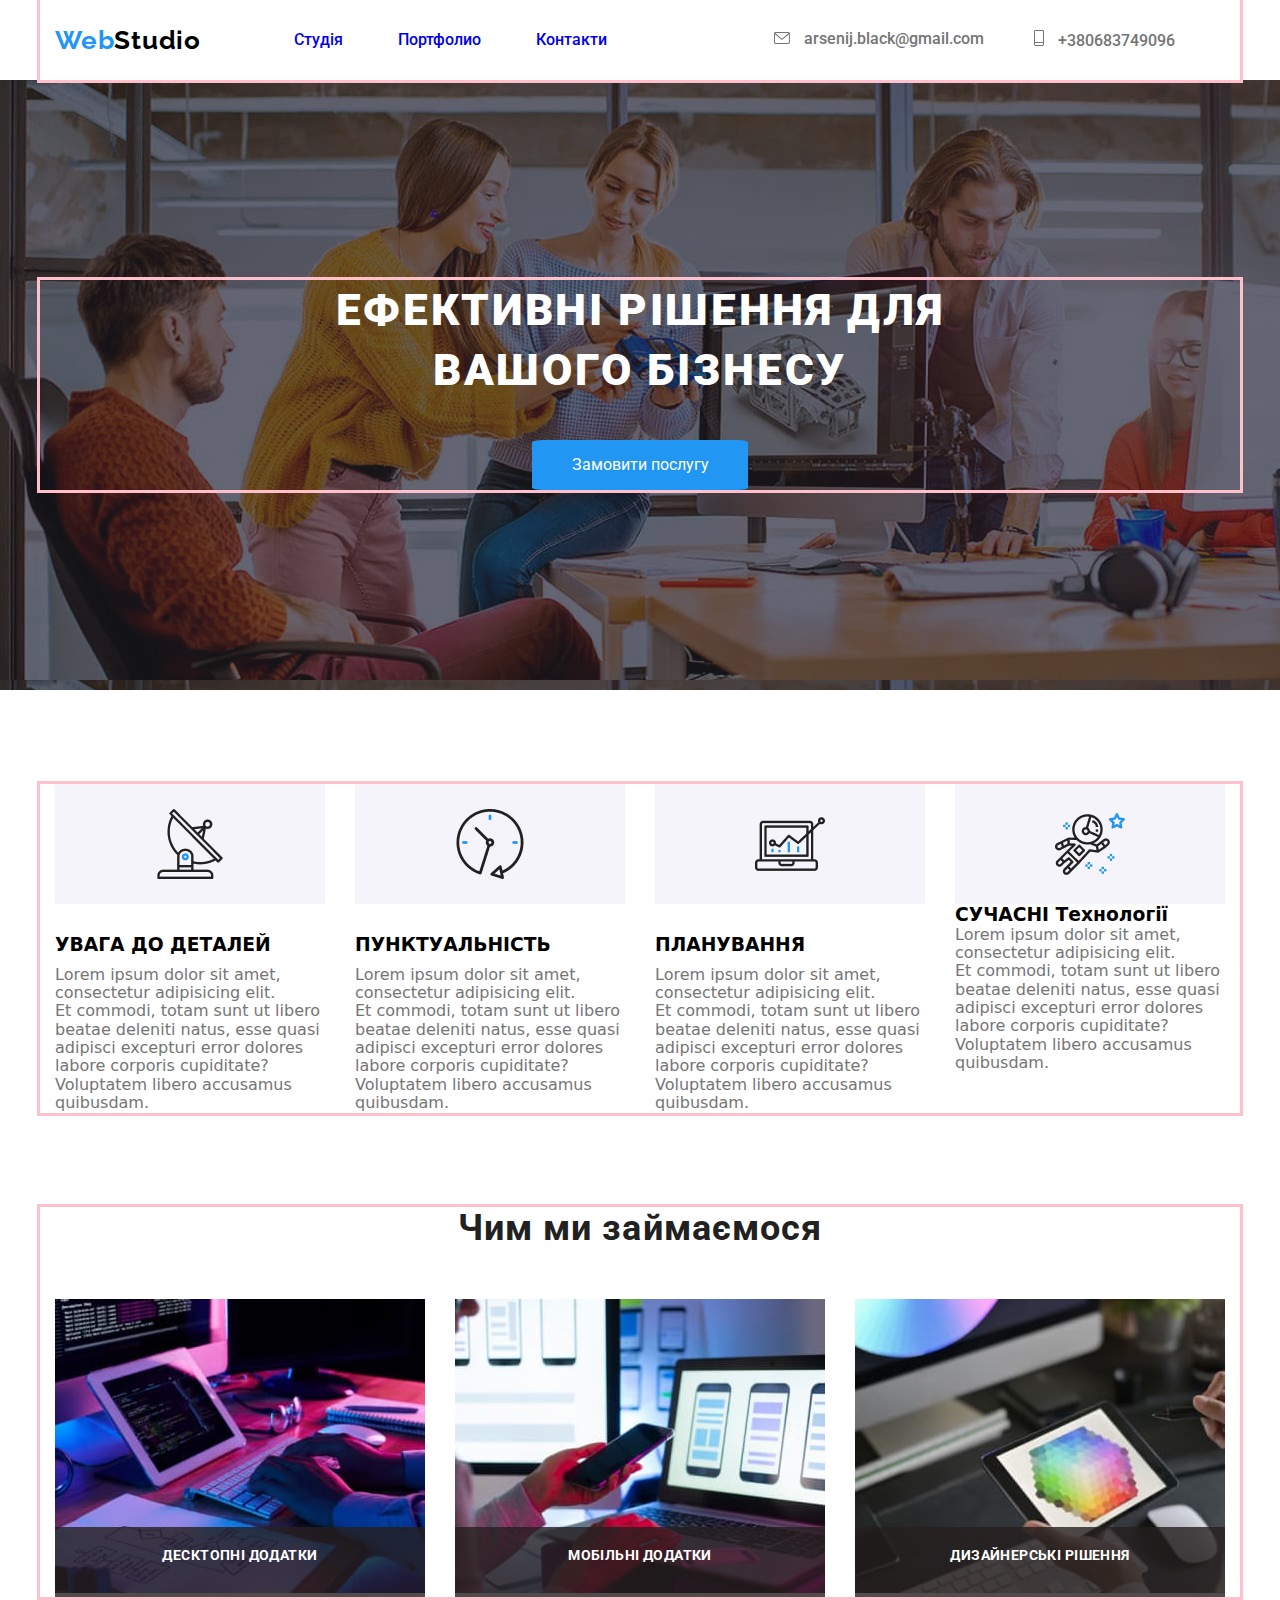
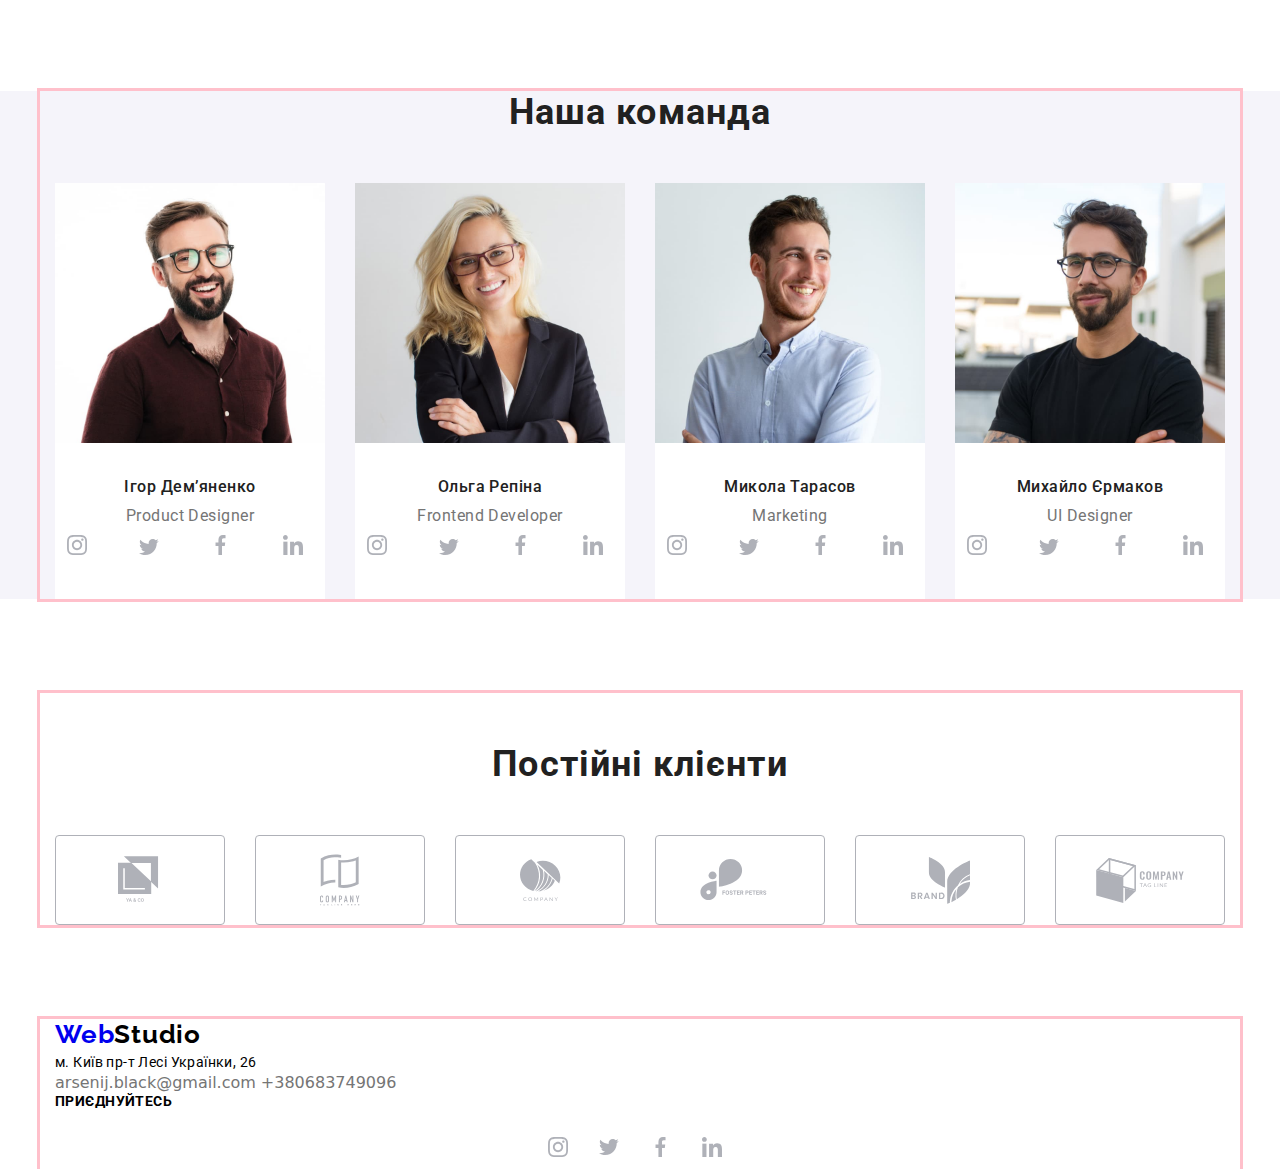
<file: index.html>
<!DOCTYPE html>
<html lang="en">
  <head>
    <meta charset="UTF-8" />
    <meta http-equiv="X-UA-Compatible" content="IE=edge" />
    <meta name="viewport" content="width=device-width, initial-scale=1.0" />
    <title>WebStudio</title>
    <link rel="stylesheet" href="./styles/reset.css" />
    <link
      rel="stylesheet"
      href="https://cdnjs.cloudflare.com/ajax/libs/modern-normalize/1.1.0/modern-normalize.min.css"
    />
    <link rel="stylesheet" href="./styles/index.css" />
    <link
      href="https://fonts.googleapis.com/css2?family=Raleway:wght@700&family=Roboto:wght@400;500;700;900&display=swap"
      rel="stylesheet"
    />
  </head>

  <body>
    <!-- Хедер -->
    <header class="header">
      <div class="container">
        <a href="./" class="header-logo">Web<span class="logo-color">Studio</span></a>
        <ul class="header-list">
          <li class="header-item"><a class="header-link" href="./index.html">Студія</a></li>
          <li class="header-item">
            <a class="header-link" href="./portfolio.html">Портфолио</a>
          </li>
          <li class="header-item"><a class="header-link" href="/">Контакти</a></li>
        </ul>
        <ul class="contacts-list-header">
          <li class="contact-item">
            <a href="mailto:arsenij.black@gmail.com" class="contacts-link">
             <svg width="16" height="12" class="contact-icon">
              <use href="./svg/symbol-defs.svg#icon-mail">

              </use>
             </svg> <span>arsenij.black@gmail.com</span></a>
          </li>
          
          <li class="contact-item">
            
         <a href="tel:+380683749096" class="contacts-link">
          <svg width="10" height="16" class="contact-icon">
            <use href="./svg/symbol-defs.svg#icon-phone" >
            </use>
           </svg>
            <span>+380683749096</span></a>
        
          </li>
        </ul>
      </div>
    </header>
    <!-- Маін -->
    <main>
    <form class="form-section">
         <h2 class="form-title">Залиште свої дані, ми Вам зателефонуємо</h2>
         <div class="modal-window">
          <svg class="form-close" width="11" height="11">
            <use href="./svg/symbol-defs.svg#icon-close"></use>
          </svg>
          </div>
          <ul class="form-list">
            <li class="form-item">
              <h3 class="form-subtitle">Ім’я</h3>
              <input type="text" class="form-field">
              <svg class="form-svg" wigth="12" height="12">
                <use href="./svg/symbol-defs.svg#icon-person"></use>
              </svg>
            </li>
            <li class="form-item">
              <h3 class="form-subtitle">Телефон</h3>
              <input type="text" class="form-field">
              <svg class="form-svg" wigth="13" height="13">
                <use href="./svg/symbol-defs.svg#icon-mail"></use>
              </svg>
            </li>
            <li class="form-item">
              <h3 class="form-subtitle">Пошта</h3>
              <input type="text" class="form-field">
              <svg class="form-svg" wigth="14" height="14">
                <use href="./svg/symbol-defs.svg#icon-phone-black-18dp-1"></use>
              </svg>
            </li> 
            <li class="form-item">
              <h3 class="form-subtitle"></h3>
              <input type="checkbox" class="form-checkbox">
              <p class="form-text">Погоджуюсь з розсилкою і приймаю <a class="form-link" href="./">Умови договору</a></p>
            </li>
          </ul>
          <button class="form-but" type="submit">Надiслати</button>
    </form>



      <section class="hero-section">
        <div class="container">
          <h1 class="hero-title">Eфективні рішення для <br> вашого бізнесу </h1>
          <button type="button" class="hero-button">Замовити послугу</button>
        </div>
      </section>
      <!-- Переваги -->
      <section class="benefits-section">
        <div class="container">
          <ul class="benefist-list">
            <li class="benefist-item">
              <h3 class="benefits-title">УВАГА ДО ДЕТАЛЕЙ</h3>
              <p class="benefist-text">
                Lorem ipsum dolor sit amet, consectetur adipisicing elit. <br />
                Et commodi, totam sunt ut libero beatae deleniti natus, esse
                quasi adipisci excepturi error dolores labore corporis
                cupiditate? Voluptatem libero accusamus quibusdam.
              </p>
            </li>
            <li class="benefist-item">
              <h3 class="benefits-title">ПУНКТУАЛЬНIСТЬ</h3>
              <p class="benefist-text">
                Lorem ipsum dolor sit amet, consectetur adipisicing elit. <br />
                Et commodi, totam sunt ut libero beatae deleniti natus, esse
                quasi adipisci excepturi error dolores labore corporis
                cupiditate? Voluptatem libero accusamus quibusdam.
              </p>
            </li>
            <li class="benefist-item">
              <h3 class="benefits-title">ПЛАНУВАННЯ</h3>
              <p class="benefist-text">
                Lorem ipsum dolor sit amet, consectetur adipisicing elit. <br />
                Et commodi, totam sunt ut libero beatae deleniti natus, esse
                quasi adipisci excepturi error dolores labore corporis
                cupiditate? Voluptatem libero accusamus quibusdam.
              </p>
            </li>
            <li class="benefist-item">
              <h3 class="benefist-title">СУЧАСНІ Технології</h3>
              <p class="benefist-text">
                Lorem ipsum dolor sit amet, consectetur adipisicing elit. <br />
                Et commodi, totam sunt ut libero beatae deleniti natus, esse
                quasi adipisci excepturi error dolores labore corporis
                cupiditate? Voluptatem libero accusamus quibusdam.
              </p>
            </li>
          </ul>
        </div>
      </section>
      <!-- Чим ми займаємося -->
      <section class="working-section">
        <div class="container">
          <h2 class="working-title">Чим ми займаємося</h2>
          <ul class="working-list">
            <li class="working-item">
              <img src="./img/whatwedocoding.jpg" alt="Write a code" />
              <p class="working-text">Десктопні додатки</p>
            </li>
            <li class="working-item">
              <img src="./img/whatwedotelephone.jpg" alt="Make comfort" />
              <p class="working-text">Мобільні додатки</p>
            </li>
            <li class="working-item">
              <img src="./img/whatwedocolor.jpg" alt="Tale a color" />
              <p class="working-text">Дизайнерські рішення</p>
            </li>
          </ul>
        </div>
      </section>

      <!-- Наша команда -->
      <section class="team-section">
        <div class="container">
          <h2 class="team-title">Наша команда</h2>
          <ul class="team-list">
            <li class="team-item">
              <img width="270px" src="./img/worker1.jpg" alt="Boy" />
              <h3 class="team-name">Ігор Дем’яненко</h3>
              <p class="text-main">Product Designer</p>
              <ul class="svg-list">
              <li class="svg-item">
                <a class="svg-link" href="https://www.instagram.com/">
                <svg width="20" height="20" class="svg">
                  <use href="./svg/symbol-defs.svg#icon-instagram"></use>
                  </svg></a>
              </li>
              <li class="svg-item"> 
                <a class="svg-link" href="https://www.twitter.com/"></a>
                <svg width="20" height="20" class="svg">
                  <use href="./svg/symbol-defs.svg#icon-twiter"></use>
                  </svg></a>
              </li>
              <li class="svg-item">
                <a class="svg-link" href="https://www.facebook.com/">
                <svg width="20" height="20" class="svg">
                  <use href="./svg/symbol-defs.svg#icon-facebook"></use>
                  </svg></a>
              </li>
              <li class="svg-item">
                <a class="svg-link" href="https://www.linkedin.com/">
                <svg width="20" height="20" class="svg" >
                  <use href="./svg/symbol-defs.svg#icon-linkedin"></use>
                  </svg></a>
              </li>
            </ul>
            </li>

            <li class="team-item">
              <img width="270px" src="./img/worker2.jpg" alt="girl" />
              <h3 class="team-name">Ольга Репіна</h3>
              <p class="text-main">Frontend Developer</p>
              <ul class="svg-list">
                <li class="svg-item">
                  <a class="link" href="https://www.instagram.com/">
                  <svg width="20" height="20" class="svg">
                    <use href="./svg/symbol-defs.svg#icon-instagram"></use>
                    </svg></a>
                </li>
                <li class="svg-item"> 
                  <a class="svg-link" href="https://www.twitter.com/"></a>
                  <svg width="20" height="20" class="svg">
                    <use href="./svg/symbol-defs.svg#icon-twiter"></use>
                    </svg></a>
                </li>
                <li class="svg-item">
                  <a class="svg-link" href="https://www.facebook.com/">
                  <svg width="20" height="20" class="svg">
                    <use href="./svg/symbol-defs.svg#icon-facebook"></use>
                    </svg></a>
                </li>
                <li class="svg-item">
                  <a class="svg-link" href="https://www.linkedin.com/">
                  <svg width="20" height="20" class="svg">
                    <use href="./svg/symbol-defs.svg#icon-linkedin"></use>
                    </svg></a>
                </li>
              </ul>
            </li>

            <li class="team-item">
              <img width="270px" src="./img/worker3.jpg" alt="boy" />
              <h3 class="team-name">Микола Тарасов</h3>
              <p class="text-main">Marketing</p>
              <ul class="svg-list">
                <li class="svg-item">
                  <a class="svg-link" href="https://www.instagram.com/">
                  <svg width="20" height="20" class="svg">
                    <use href="./svg/symbol-defs.svg#icon-instagram"></use>
                    </svg></a>
                </li>
                <li class="svg-item"> 
                  <a class="svg-link" href="https://twitter.com/?lang=ua"></a>
                  <svg width="20" height="20" class="svg">
                    <use href="./svg/symbol-defs.svg#icon-twiter"></use>
                    </svg></a>
                </li>
                <li class="svg-item">
                  <a class="svg-link" href="https://www.facebook.com/">
                  <svg width="20" height="20" class="svg">
                    <use href="./svg/symbol-defs.svg#icon-facebook"></use>
                    </svg></a>
                </li>
                <li class="svg-item">
                  <a class="svg-link" href="https://www.linkedin.com/">
                  <svg width="20" height="20" class="svg">
                    <use href="./svg/symbol-defs.svg#icon-linkedin"></use>
                    </svg></a>
                </li>
              </ul>
            </li>

            <li class="team-item">
              <img width="270px" src="./img/worker4.jpg" alt="boy" />
              <h3 class="team-name">Михайло Єрмаков</h3>
              <p class="text-main">UI Designer</p>
              <ul class="svg-list">
                <li class="svg-item">
                  <a class="svg-link" href="https://www.instagram.com/">
                  <svg width="20" height="20" class="svg">
                    <use href="./svg/symbol-defs.svg#icon-instagram"></use>
                    </svg></a>
                </li>
                <li class="svg-item"> 
                  <a class="svg-link" href="https://www.twittimage.pnger.com/"></a>
                  <svg width="20" height="20" class="svg">
                    <use href="./svg/symbol-defs.svg#icon-twiter"></use>
                    </svg></a>
                </li>
                <li class="svg-item">
                  <a class="svg-link" href="https://www.facebook.com/">
                  <svg width="20" height="20" class="svg">
                    <use href="./svg/symbol-defs.svg#icon-facebook"></use>
                    </svg></a>
                </li>
                <li class="svg-item">
                  <a class="svg-link" href="https://www.linkedin.com/">
                  <svg width="20" height="20" class="svg">
                    <use href="./svg/symbol-defs.svg#icon-linkedin"></use>
                    </svg></a>
                </li>
              </ul>            
          </ul>
        </div>
        </section>

        <section class="clients-section">
          <div class="container">
            <h3 class="clients">Постійні клієнти</h3>
       <ul class="clients-list">
       <div class="client-item">
          <svg class="svg-client" width="44.27" height="49.23">
            <use href="./svg/symbol-defs.svg#icon-client1" >
            </use>
          </svg>
       </div>
       <div class="client-item">
        <svg class="svg-client" width="40" height="52">
          <use href="./svg/symbol-defs.svg#icon-client2" >
          </use>
        </svg>
       </div>
       <div class="client-item"> 
        <svg class="svg-client" width="41" height="42.6">
          <use href="./svg/symbol-defs.svg#icon-client3" >
          </use>
        </svg>
       </div>
       <div class="client-item">
        <svg class="svg-client" width="79.66" height="42.02">
          <use href="./svg/symbol-defs.svg#icon-client4" >
          </use>
        </svg>
       </div>
       <div class="client-item">
        <svg class="svg-client" width="59" height="47">
          <use href="./svg/symbol-defs.svg#icon-client5" >
          </use>
        </svg>
       </div>
       <div class="client-item">
        <svg class="svg-client" width="88.48" height="45.44" >
          <use href="./svg/symbol-defs.svg#icon-client6" >
          </use>
        </svg>
       </div>
       </ul>
          </div>
        </section>
    </main>
    <!-- футер -->
    <footer>
      <div class="container">
        <a class="logo-footer" href="/">Web<span class="logo-color">Studio</span></a>
        <address class="address-footer">м. Київ пр-т Лесі Українки, 26</address>

        <ul class="list-cont-footer">
          <li class="footer-item">
            <a href="mailto:arsenij.black@gmail.com" class="contacts-linkf">arsenij.black@gmail.com</a>
          </li>
          <li class="footer-item">
            <a href="tel:+380683749096" class="contacts-linkf">+380683749096</a>
          </li>
        </ul>
        <section class="jointous">
          <h3 class="title-footer">Приєднуйтесь</h3>
          <ul class="list-svg">
           <li class="item-svg">
            <svg width="20" height="20" class="svg">
              <use href="./svg/symbol-defs.svg#icon-instagram">
              </use>
            </svg>
           </li>
           <li class="item-svg">
            <svg width="20" height="20" class="svg">
              <use href="./svg/symbol-defs.svg#icon-twiter"> </use>
            </svg>
           </li>
           <li class="item-svg">
            <svg width="20" height="20" class="svg">
              <use href="./svg/symbol-defs.svg#icon-facebook"></use>
            </svg>
           </li>
           <li class="item-svg">
            <svg width="20" height="20" class="svg">
               <use href="./svg/symbol-defs.svg#icon-linkedin"></use>
            </svg>
           </li>
          </ul>
        </section>
      </div>
     
    </footer>
  </body>
</html>
</file>
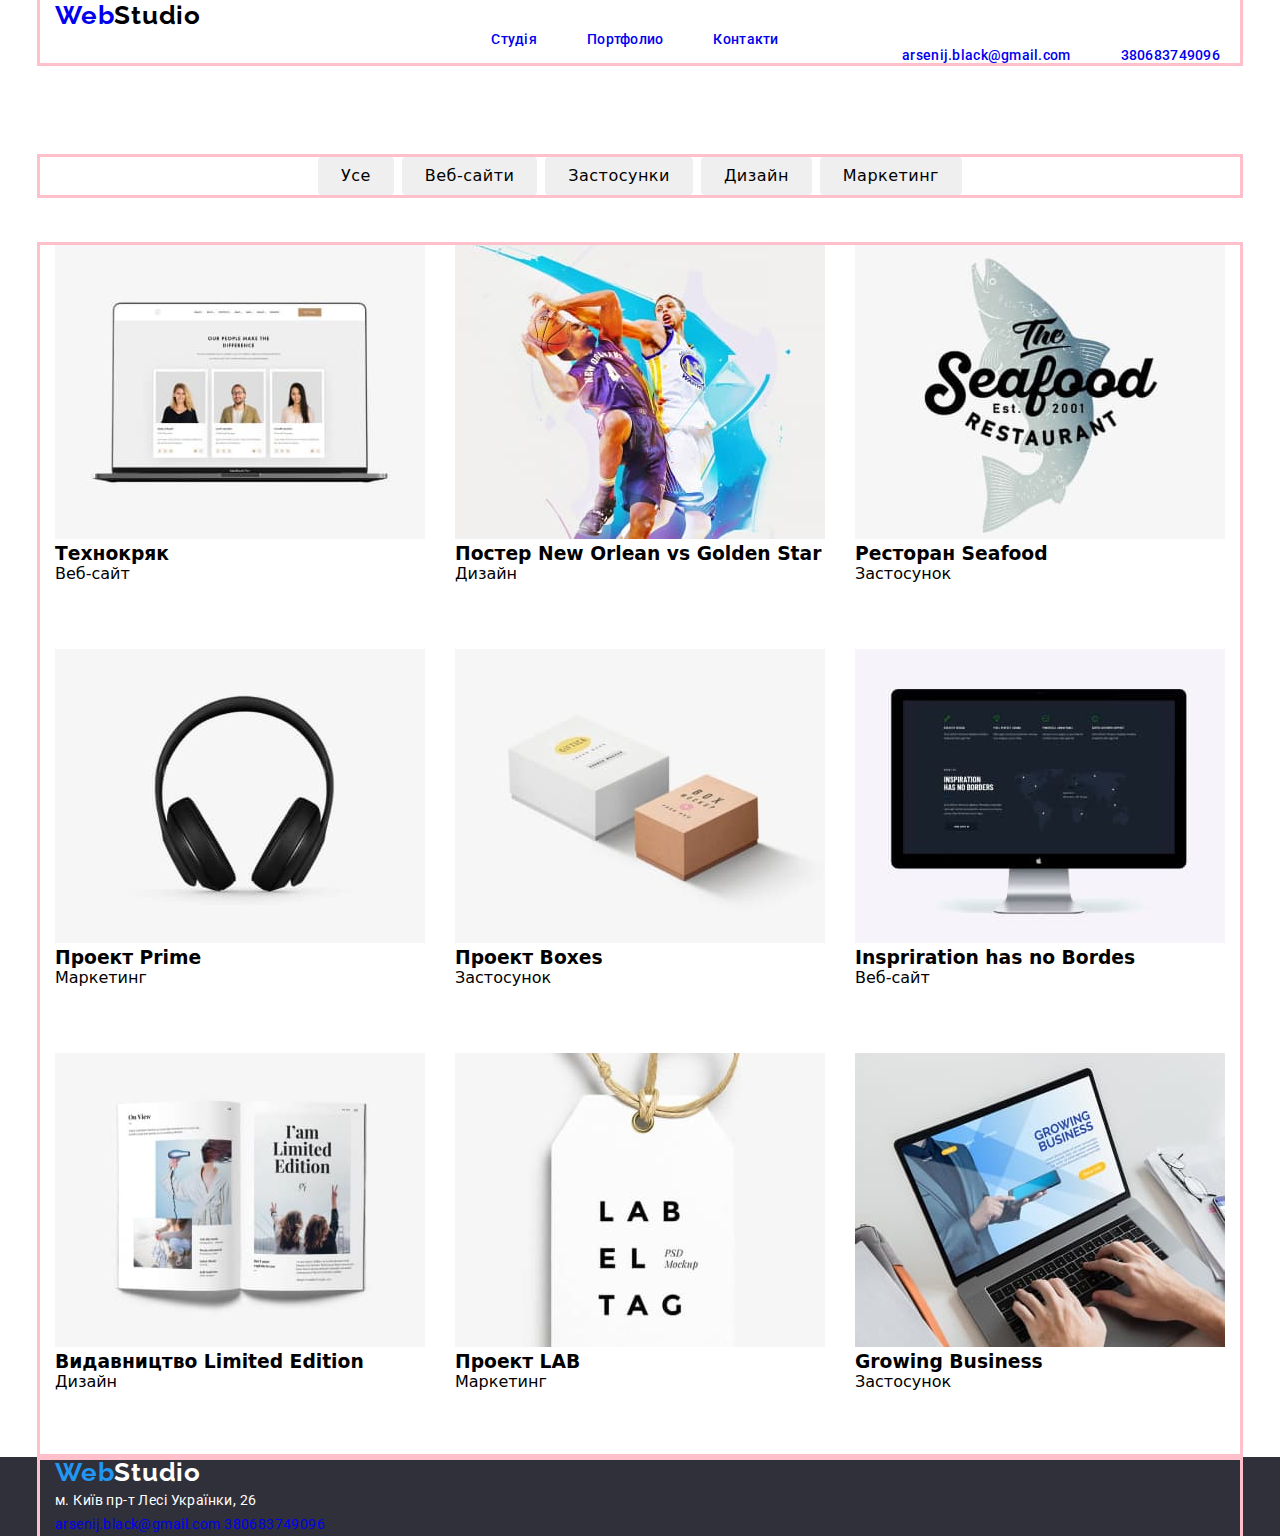
<file: portfolio.html>
<!DOCTYPE html>
<html lang="en">

<head>
  <meta charset="UTF-8" />
  <meta http-equiv="X-UA-Compatible" content="IE=edge" />
  <meta name="viewport" content="width=device-width, initial-scale=1.0" />
  <title>Portfolio</title>
  <link rel="stylesheet" href="./styles/reset.css">
  <link rel="stylesheet" href="https://cdnjs.cloudflare.com/ajax/libs/modern-normalize/1.1.0/modern-normalize.min.css">
  <link rel="stylesheet" href="./styles/portfolio.css">
  <link href="https://fonts.googleapis.com/css2?family=Raleway:wght@700&family=Roboto:wght@400;500;700;900&display=swap"
    rel="stylesheet">
</head>

<body>
  <!-- Хедер -->
  <header class="header">
    <div class="container">
    <a class="header-webstudio-portfolio" href="./index.html" target="_blank">Web<span class="logo-color">Studio</span></a>
    <ul class="navigayion-list">
      <li class="header-studio-portfolio"><a href="./index.html">Студія</a></li>
      <li class="header-porfolio-portfolio"><a href="./portfolio.html">Портфолио</a></li>
      <li class="kontackts-portfolio"> <a href="./index.html">Контакти</a></li>
    </ul>
    <ul class="pages-list">
      <li class="mail-header-port">
        <a href="mailto:arsenij.black@gmail.com">arsenij.black@gmail.com</a>
      </li>
      <li class="tel-header-port"><a href="tel:+380683749096">380683749096</a></li>
    </ul>
  </div>
  </header>
  <!-- Маін -->
  <!-- кнопки -->
  
    
  <main>

    <section class="button-hero-section">
      <div class="container">
    <ul class="button-list">
      <li class="button-item"><button type="button">Усе</button></li>
      <li class="button-item"><button type="button">Веб-сайти</button></li>
      <li class="button-item"><button type="button">Застосунки</button></li>
      <li class="button-item"><button type="button">Дизайн</button></li>
      <li class="button-item"><button type="button">Маркетинг</button></li>
    </ul>
  </div>
  </section>

  <!-- Картки -->
    <section class="card-section">
   <div class="container">
    <ul class="card-list">
      <li class="card-item">
        <img class="card-img" src="./img/tecnocryk.jpg" alt="Технокряк" />
        <h3 class="card-title">Технокряк</h3>
        <p class="card-sub-text">Веб-сайт</p>
      </li>

      <li class="card-item">
        <img class="card-img" src="./img/neworlean.jpg" alt="Постер New Orlean vs Golden Star" />
        <h3 class="card-title">Постер New Orlean vs Golden Star</h3>
        <p class="card-sub-text">Дизайн</p>
      </li>

      <li class="card-item">
        <img class="card-img" src="./img/seafood.jpg" alt="Ресторан Seafood" />
        <h3 class="card-title">Ресторан Seafood</h3>
        <p class="card-sub-text">Застосунок</p>
      </li>

      <li class="card-item">
        <img class="card-img" src="./img/profectprime.jpg" alt="Проект Prime" />
        <h3 class="card-title">Проект Prime</h3>
        <p class="card-sub-text">Маркетинг</p>
      </li>

      <li class="card-item">
        <img class="card-img" src="./img/projectboxes.jpg" alt="Проект Boxes" />
        <h3 class="card-title">Проект Boxes</h3>
        <p class="card-sub-text">Застосунок</p>
      </li>

      <li class="card-item">
        <img class="card-img" src="./img/inspirationhasnoborders.jpg" alt="Inspriration has no Bordes" />
        <h3 class="card-title">Inspriration has no Bordes</h3>
        <p class="card-sub-text">Веб-сайт</p>
      </li>

      <li class="card-item">
        <img class="card-img" src="./img/limitededition.jpg" alt="Видавництво Limited Edition" />
        <h3 class="card-title">Видавництво Limited Edition</h3>
        <p class="card-sub-text">Дизайн</p>
      </li>

      <li class="card-item">
        <img class="card-img" src="./img/projectlab.jpg" alt="Проект LAB" />
        <h3 class="card-title">Проект LAB</h3>
        <p class="card-sub-text">Маркетинг</p>
      </li>

      <li class="card-img9">
        <img class="card-img" src="./img/growingbusines.jpg" alt="Growing Business" />
        <h3 class="card-title">Growing Business</h3>
        <p class="card-sub-text">Застосунок</p>
      </li>
    </ul>
  </div>
  </section>
  </main>
  <footer class="footer">
    <!-- футер -->
    <div class="container">
    <a class="logo-footer" href="/index.html">Web<span class="logo-color-f">Studio</span></a>
    <address class="address-footer">
      м. Київ пр-т Лесі Українки, 26
    </address>
    <ul>
      <li class="contact-footer">
        <a href="mailto:arsenij.black@gmail.com">arsenij.black@gmail.com</a>
      <a href="tell:+380683749096">380683749096</a>
    </li>
    </ul>
  </div>
  </footer>
</body>
</html>
</file>
<file: styles/index.css>
/* Секцiя Хедер */


.header-logo{

    
font-family: 'Raleway';
font-style: normal;
font-weight: 700;
font-size: 26px;
line-height: 31px;
color: #2196F3;
letter-spacing: 0.03em;

}

.logo-color{
    color: black;
}


.header-contact{
    position: auto;
font-family: 'Roboto';
font-style: normal;
font-weight: 500;
font-size: 14px;
line-height: 16px;
letter-spacing: 0.02em;
}


.main-atention-p{
    position: auto;

font-family: 'Roboto';
font-style: normal;
font-weight: 400;
font-size: 14px;
line-height: 24px;
/* or 171% */

letter-spacing: 0.03em;

color: #757575;

}
.main-logic{
    position: auto;

font-family: 'Roboto';
font-style: normal;
font-weight: 700;
font-size: 14px;
line-height: 16px;
letter-spacing: 0.03em;
text-transform: uppercase;
}
.main-logic-p{
    position: auto;
font-family: 'Roboto';
font-style: normal;
font-weight: 400;
font-size: 14px;
line-height: 24px;
/* or 171% */

letter-spacing: 0.03em;
}

.main-planing{
    position: auto;

font-family: 'Roboto';
font-style: normal;
font-weight: 700;
font-size: 14px;
line-height: 16px;
letter-spacing: 0.03em;
text-transform: uppercase;
}

.main-paning-p{
    position: auto;
font-family: 'Roboto';
font-style: normal;
font-weight: 400;
font-size: 14px;
line-height: 24px;
/* or 171% */

letter-spacing: 0.03em;
}

.techology{
    position: auto;

font-family: 'Roboto';
font-style: normal;
font-weight: 700;
font-size: 14px;
line-height: 16px;
letter-spacing: 0.03em;
text-transform: uppercase;

}

.tecnology-p{
    position: auto;

font-family: 'Roboto';
font-style: normal;
font-weight: 400;
font-size: 14px;
line-height: 24px;
/* or 171% */

letter-spacing: 0.03em;
}

.main-what-we-do{
    position: auto;
font-family: 'Roboto';
font-style: normal;
font-weight: 700;
font-size: 36px;
line-height: 42px;
text-align: center;
letter-spacing: 0.03em;
}

.our-team-main{
    position: auto;

font-family: 'Roboto';
font-style: normal;
font-weight: 700;
font-size: 36px;
line-height: 42px;
text-align: center;
letter-spacing: 0.03em;
}

.people1{

    position: auto;
font-family: 'Roboto';
font-style: normal;
font-weight: 500;
font-size: 16px;
line-height: 19px;
/* identical to box height */

text-align: center;
letter-spacing: 0.03em;
}

.text-main1{
    position: auto;
font-family: 'Roboto';
font-style: normal;
font-weight: 400;
font-size: 16px;
line-height: 19px;
/* identical to box height */

text-align: center;
letter-spacing: 0.03em;
}

.people2{
position: auto;

font-family: 'Roboto';
font-style: normal;
font-weight: 500;
font-size: 16px;
line-height: 19px;
/* identical to box height */

text-align: center;
letter-spacing: 0.03em;

}
.text-main2{
    position: auto;

font-family: 'Roboto';
font-style: normal;
font-weight: 400;
font-size: 16px;
line-height: 19px;
/* identical to box height */

text-align: center;
letter-spacing: 0.03em;
}

.people3{
 position: auto;

font-family: 'Roboto';
font-style: normal;
font-weight: 500;
font-size: 16px;
line-height: 19px;
/* identical to box height */

text-align: center;
letter-spacing: 0.03em;

}

.text-main3{
    position: auto;
;

font-family: 'Roboto';
font-style: normal;
font-weight: 400;
font-size: 16px;
line-height: 19px;
/* identical to box height */

text-align: center;
letter-spacing: 0.03em;

}
.people4{
    position: auto;


font-family: 'Roboto';
font-style: normal;
font-weight: 500;
font-size: 16px;
line-height: 19px;
/* identical to box height */

text-align: center;
letter-spacing: 0.03em;
}

.text-main4{
    position: auto;

font-family: 'Roboto';
font-style: normal;
font-weight: 400;
font-size: 16px;
line-height: 19px;
/* identical to box height */

text-align: center;
letter-spacing: 0.03em;

}

.WebStudio-footer{
    position: auto  ;


font-family: 'Raleway';
font-style: normal;
font-weight: 700;
font-size: 26px;
line-height: 31px;
/* identical to box height */

letter-spacing: 0.03em;
}

.address-footer{
    position: auto;

font-family: 'Roboto';
font-style: normal;
font-weight: 400;
font-size: 14px;
line-height: 24px;
/* or 171% */

letter-spacing: 0.03em;
}

.footer-contactks{
    position: auto;
    
    
    font-family: 'Roboto';
    font-style: normal;
    font-weight: 400;
    font-size: 14px;
    line-height: 24px;
    /* or 171% */
    
    letter-spacing: 0.03em;
    
}

.footer-mail{
    position: auto;
;
font-family: 'Roboto';
font-style: normal;
font-weight: 400;
font-size: 14px;
line-height: 24px;
/* or 171% */

letter-spacing: 0.03em;
}



.pages-list-header{
    display: flex;
    padding-right: 100px;
    flex-wrap: wrap;
    justify-content: center;
    justify-content: space-between;
}

.header-logo{
    display: flex;
}

.pages-list-main{
    display: flex;
}

.our-team-main{
    display: flex;
}

.benefist-text{
    color: #757575;
}

.header-contact{
    display: flex;
    padding-left: 100px;
    justify-content: space-between;
    align-items: center;
}

.header .container{
    display: flex;
    height: 80px;
    align-items: center;
}

.our-team-main-h1{
    justify-content: center;
}

.pages-list-main-box{
    justify-content: center;
    display: flex;
    padding-right: 100px;
    justify-content: space-between;
}

.pages-list-main{
    justify-content: space-between;
}

.main-button{
    justify-content: center;
}

.card-list-main{
    display: flex;
}

.working-list{
    display: flex;
    justify-content: space-between; 
}

.header-list{
    display: flex;
    justify-content: center;
    margin-left: 93px;
    margin-right: auto;

}

.header-item{
  margin-right: auto;
  margin-left: auto;
}


.contacts-list-header{
    display: flex;
}

.hero-title{
    font-family: 'Roboto';
font-style: normal;
font-weight: 900;
font-size: 44px;
line-height: 60px;
/* or 136% */

text-align: center;
letter-spacing: 0.06em;
text-transform: uppercase;

color: #FFFFFF;
}

.benefist-list{
    display: flex;
    gap: 30px;
    justify-content: center;
    flex-wrap: wrap;
}

.working-title{
    font-family: 'Roboto';
font-style: normal;
font-weight: 700;
font-size: 36px;
line-height: 42px;
text-align: center;
letter-spacing: 0.03em;

color: #212121;

margin-bottom: 50px;
}

.team-title{
    font-family: 'Roboto';
font-style: normal;
font-weight: 700;
font-size: 36px;
line-height: 42px;
text-align: center;
letter-spacing: 0.03em;

color: #212121;
margin-bottom: 50px;

}

.team-list{
    display: flex;
    flex-wrap: wrap;
    justify-content: center;
}


.team-item{
    width: 270px;
    margin-right: 30px;
    padding-bottom: 30px;
  background-color:  white;
    
}

.team-item:nth-child(4){
    margin-right: 0;
}

.logo-footer{
    font-family: 'Raleway';
font-style: normal;
font-weight: 700;
font-size: 26px;
line-height: 31px;
letter-spacing: 0.03em;
}

.list-cont-footer{
    display: flex;
}

.footer-item{
    padding-right: 5px;
    
}

.benefits-section{
    margin-top: 94px;
    margin-bottom: 94px;
}

.hero-section{
    padding-top: 200px;
    padding-bottom: 200px;
    background-image: linear-gradient(rgba(47, 48, 58, 0.4), rgba(47, 48, 58, 0.4)), url(../img/herosection.jpg);
    text-align: center;
}



.header-list{
    
    font-family: "Roboto";
    font-weight: 500;
    
}

.contacts-list-header{
    font-family: "Roboto";
    font-style: normal;
    font-weight: 500;
}

.benefist-item{
    width: 270px;
}

.benefits-title{
    padding-bottom: 10px;
    padding-top: 30px;
}



.benefist-item::before{
    content: "";
    display: block;
    width: 270px;
    height: 120px;
    background-repeat: no-repeat;
    background-position: center;
    background-color: #F5F4FA;
    
}

.benefist-item:first-child::before{
    background-image: url(../img/atetiontodetails.png);
}

.benefist-item:nth-child(2):before{
    
    background-image: url(../img/clock.png);
}

.benefist-item:nth-child(3):before{
    
    background-image: url(../img/diagram.png);
}

.benefist-item:nth-child(4):before{
   
    background-image: url(../img/astronaut.png);
}

.header-studio{
    margin-right: 50px;
}

.header-item{
    margin-right: 55px;

}

.header-studio:nth-child(3n){
    margin-right: none;
}

.contact-item{
    margin-right: 50px;
}

.team-section{
    margin-top: 94px;
    background-color: #F5F4FA;
}

.clients{
    font-family: 'Roboto';
    font-style: normal;
    font-weight: 700;
    font-size: 36px;
    line-height: 42px;
    text-align: center;
    letter-spacing: 0.03em;
    
    color: #212121;   
    
    padding-bottom: 50px;
    padding-top: 50px;
}

.clients-section{
    margin-top: 94px;
    margin-bottom: 94px;
}

.client-item{
    border: solid #AFB1B8 1px;
    height: 90px;
    width: 170px;
    justify-content: center;
    transition: 0.2s;
    border-radius: 4px;
    align-items: center;
    display: flex;
    justify-content: center;
    color: #AFB1B8;
}

.client-item:hover{
    border: solid 1px #2196F3;
    color: #2196F3;
}

.svg-client{
    fill: currentColor;
}


.clients-list{
    display: flex ;
    justify-content: center;
    gap: 30px;
}

.svg-list{
    display: flex;
    justify-content: space-between;
}

.svg-item{
    width: 44px;
    height: 44px;
    margin-right: 10px;
    color: #AFB1B8;
    justify-content: center;
    align-items: center;
    display: flex;
}

.svg-item:hover{
    border-radius: 50%;
    background-color: #2196F3;
}

.svg{
    fill: #AFB1B8
}

.svg-item:hover > svg{
    fill: #fff;
}

.team-name{
    font-family: 'Roboto';
    font-style: normal;
    font-weight: 500;
    font-size: 16px;
    line-height: 19px;
    /* identical to box height */
    
    text-align: center;
    letter-spacing: 0.03em;
    
    color: #212121;

    margin-top: 30px;
    margin-bottom: 10px;
     
}

.text-main{
    font-family: 'Roboto';
font-style: normal;
font-weight: 400;
font-size: 16px;
line-height: 19px;
/* identical to box height */

text-align: center;
letter-spacing: 0.03em;

color: #757575;
}

.list-svg{
    display: flex;
    justify-content: space-between;
    width: 206px;
    margin: 16px auto 0;
}

.item-svg{
    width: 44px;
    height: 44px;
    margin-right: 10px;
    color: #AFB1B8;
    justify-content: center;
    align-items: center;
    display: flex;
}

.item-svg:hover{
    border-radius: 50%;
    background-color: #2196F3;
}

.title-footer{
    width: 116px;
    height: 16px;
    font-family: 'Roboto';
font-style: normal;
font-weight: 700;
font-size: 14px;
line-height: 16px;
letter-spacing: 0.03em;
text-transform: uppercase;  
}

.form-field{
    padding: 12px 18px 12px 42px;
    height: 40px;
    display: block;
    width: 440px;
}

.form-svg{
    position: absolute;
    bottom: 14px;
    left: -120px;
}

.form-checkbox{
    width: 16px;
    height: 15px;
}

.form-field:focus .form-svg{
    fill: #2196F3;
}

.form-subtitle{
    font-family: 'Roboto';
    font-weight: 400;
    font-size: 12px;
    line-height: 1.17;
    letter-spacing: 0.01em;
    color: #757575;
}

.form-item{
    padding-top: 10px;
    position: relative;
}

.form-item:last-child{
    font-family: 'Roboto';
    font-weight: 400;
    font-size: 14px;
    line-height: 1.71;
    letter-spacing: 0.02em;
    color: #757575;
    display: flex;
    align-items: center;
    margin-top: 20px;
}

.modal-window{
    position: absolute;
    display: flex;
    align-items: center;
    justify-content: center;
    top: 8px;
    right: 8px;
    width: 30px;
    height: 30px;
    background: #FFFFFF;
    border: 1px solid rgba(0, 0, 0, 0.1);
    border-radius: 10%;
    transition: 0.2s;
}

.modal-window:hover>.form-close{
    fill: #2196F3;
    transition: 0.2s;
}

.form-text{
    margin-left: 8.38em;
}

.form-section{
    padding: 40px;
    width: 528px;
    height: 581px;
    position: absolute;
    left: 50%;
    top: 50%;
    transform: translate(-50%, -50%);
    background: #FFFFFF;
    border-radius: 4px;
    box-shadow: 0px 1px 3px rgba(0, 0, 0, 0.12), 0px 1px 1px rgba(0, 0, 0, 0.12);
    display: none;
    
}

.contact-icon{
    fill: currentColor;
    margin-right: 10px;
}

.contacts-link{
    color: #757575;
}

.contact-item{

}

.contacts-link:hover{
    color: #2196F3;
}

.header-item{
   color: black;
}

.header-item:hover{
color: #2196F3;
}

.hero-button{
    padding-top: 10px;
    padding-bottom: 10px;
    width: 216px;
    height: 50px;
    color: #FFFFFF;
    background-color: #2196F3;
    border-radius: 5%;
    font-family: "Roboto";
    margin-top: 40px;
    border: none;
}

.contacts-linkf{
    color: #757575;
}



.working-text{
    position: absolute;
    background-color: rgba(37, 31, 31, 0.8);
    /* justify-content: center;
    margin-top: -100px;
    margin-left: auto;
    margin-right: auto;
    padding-top: 30px;
    padding-bottom: 35px;
    padding-left: 250px;
    text-align: center;
    align-items: center;
    justify-content: center; */
    width: 370px;
    padding-top: 20px;
    height: 70px;
    bottom: 0;
    right: 0;
    
    

font-family: 'Roboto';
font-style: normal;
font-weight: 700;
font-size: 14px;
line-height: 16px;
text-align: center;
letter-spacing: 0.03em;
text-transform: uppercase;
color: #FFFFFF;
}

.working-item{
    position: relative;
}

.header-link{
    
}
</file>
<file: styles/portfolio.css>
.header-webstudio-portfolio{
    

font-family: 'Raleway';
font-style: normal;
font-weight: 700;
font-size: 26px;
line-height: 31px;
/* identical to box height */

letter-spacing: 0.03em;

}
 
.header-studio-portfolio{
    
font-family: 'Roboto';
font-style: normal;
font-weight: 500;
font-size: 14px;
line-height: 16px;
letter-spacing: 0.02em;
}

.header-porfolio-portfolio{
    
font-family: 'Roboto';
font-style: normal;
font-weight: 500;
font-size: 14px;
line-height: 16px;
letter-spacing: 0.02em;
}

.kontackts-portfolio{
    position: auto;
font-family: 'Roboto';
font-style: normal;
font-weight: 500;
font-size: 14px;
line-height: 16px;
letter-spacing: 0.02em;
}

.mail-header-port{
    
    
    font-family: 'Roboto';
    font-style: normal;
    font-weight: 500;
    font-size: 14px;
    line-height: 16px;
    letter-spacing: 0.02em;
    
}

.tel-header-port{
    
    
    font-family: 'Roboto';
    font-style: normal;
    font-weight: 500;
    font-size: 14px;
    line-height: 16px;
    letter-spacing: 0.02em;   
}

.main-port-all{


font-family: 'Roboto';
font-style: normal;
font-weight: 500;
font-size: 16px;
line-height: 26px;
/* identical to box height, or 162% */

text-align: center;
letter-spacing: 0.03em;
}

.main-port-web-sait{
font-family: 'Roboto';
font-style: normal;
font-weight: 500;
font-size: 16px;
line-height: 26px;
/* identical to box height, or 162% */

text-align: center;
letter-spacing: 0.03em;

}

.main-port-dodatk{
    
font-family: 'Roboto';
font-style: normal;
font-weight: 500;
font-size: 16px;
line-height: 26px;
/* identical to box height, or 162% */

text-align: center;
letter-spacing: 0.03em;
}

.main-port-desin{
   
font-family: 'Roboto';
font-style: normal;
font-weight: 500;
font-size: 16px;
line-height: 26px;
/* identical to box height, or 162% */

text-align: center;
letter-spacing: 0.03em;
}

.main-port-marketing{
    

font-family: 'Roboto';
font-style: normal;
font-weight: 500;
font-size: 16px;
line-height: 26px;
/* identical to box height, or 162% */

text-align: center;
letter-spacing: 0.03em;
 
}

.tecnokryk{
   

font-family: 'Roboto';
font-style: normal;
font-weight: 700;
font-size: 18px;
line-height: 36px;
/* identical to box height, or 200% */

letter-spacing: 0.06em;
}
 
.new-orlean{
   

font-family: 'Roboto';
font-style: normal;
font-weight: 700;
font-size: 18px;
line-height: 36px;
/* identical to box height, or 200% */

letter-spacing: 0.06em;
}
.restoran-seafood{
font-family: 'Roboto';
font-style: normal;
font-weight: 700;
font-size: 18px;
line-height: 36px;
/* identical to box height, or 200% */

letter-spacing: 0.06em;
}
.project-prime{
    
font-family: 'Roboto';
font-style: normal;
font-weight: 700;
font-size: 18px;
line-height: 36px;
/* identical to box height, or 200% */

letter-spacing: 0.06em;

}
.poject-boxes{
    

font-family: 'Roboto';
font-style: normal;
font-weight: 700;
font-size: 18px;
line-height: 36px;
/* identical to box height, or 200% */

letter-spacing: 0.06em;
}
.inspiration{
    

font-family: 'Roboto';
font-style: normal;
font-weight: 700;
font-size: 18px;
line-height: 36px;
/* identical to box height, or 200% */

letter-spacing: 0.06em;
}
.limited-edition{
    
font-family: 'Roboto';
font-style: normal;
font-weight: 700;
font-size: 18px;
line-height: 36px;
/* identical to box height, or 200% */

letter-spacing: 0.06em;
}
.project-lab{
    
font-family: 'Roboto';
font-style: normal;
font-weight: 700;
font-size: 18px;
line-height: 36px;
/* identical to box height, or 200% */

letter-spacing: 0.06em;
}
.growin-business{
    
font-family: 'Roboto';
font-style: normal;
font-weight: 700;
font-size: 18px;
line-height: 36px;
/* identical to box height, or 200% */

letter-spacing: 0.06em;
}

.Web-site-port{


font-family: 'Roboto';
font-style: normal;
font-weight: 400;
font-size: 16px;
line-height: 30px;
/* identical to box height, or 188% */

letter-spacing: 0.03em;
}
.disegin-port{


font-family: 'Roboto';
font-style: normal;
font-weight: 400;
font-size: 16px;
line-height: 30px;
/* identical to box height, or 188% */

letter-spacing: 0.03em;
}
.dodatok-port{
    

font-family: 'Roboto';
font-style: normal;
font-weight: 400;
font-size: 16px;
line-height: 30px;
/* identical to box height, or 188% */

letter-spacing: 0.03em;
}
.marketing-port{
    
font-family: 'Roboto';
font-style: normal;
font-weight: 400;
font-size: 16px;
line-height: 30px;
/* identical to box height, or 188% */

letter-spacing: 0.03em;
}
.odatok-boxes-port{
    

font-family: 'Roboto';
font-style: normal;
font-weight: 400;
font-size: 16px;
line-height: 30px;
/* identical to box height, or 188% */

letter-spacing: 0.03em;
}
.web-site-insir-port{
    

font-family: 'Roboto';
font-style: normal;
font-weight: 400;
font-size: 16px;
line-height: 30px;
/* identical to box height, or 188% */

letter-spacing: 0.03em;
}
.limited-port{
    

font-family: 'Roboto';
font-style: normal;
font-weight: 400;
font-size: 16px;
line-height: 30px;
/* identical to box height, or 188% */

letter-spacing: 0.03em;

}
.project-lab-port{

font-family: 'Roboto';
font-style: normal;
font-weight: 400;
font-size: 16px;
line-height: 30px;
/* identical to box height, or 188% */

letter-spacing: 0.03em;
}
.growing-port{
    

font-family: 'Roboto';
font-style: normal;
font-weight: 400;
font-size: 16px;
line-height: 30px;
/* identical to box height, or 188% */

letter-spacing: 0.03em;
}

.web-studio-foter-port{

font-family: 'Raleway';
font-style: normal;
font-weight: 700;
font-size: 26px;
line-height: 31px;
/* identical to box height */

letter-spacing: 0.03em;
}

.address-footer-port{
    
font-family: 'Roboto';
font-style: normal;
font-weight: 400;
font-size: 14px;
line-height: 24px;
/* or 171% */

letter-spacing: 0.03em;
}

.mail-footer-port{
    
    font-family: 'Roboto';
    font-style: normal;
    font-weight: 400;
    font-size: 14px;
    line-height: 24px;
    /* or 171% */
    
    letter-spacing: 0.03em;}

    #tel-footer-port{

font-family: 'Roboto';
font-style: normal;
font-weight: 400;
font-size: 14px;
line-height: 24px;
/* or 171% */

letter-spacing: 0.03em;
    }

.our-robots-main{
    display: flex;
 }   

.img-main-pages{
    display: flex;
}

.button-list{
    display: flex;
    justify-content: center;
    
}

.navigayion-list{
    display: flex;
}

.card-list-main{
    display: flex;
}

.card-list{
    display: flex;
    flex-wrap: wrap;
    
    
}

button:hover{
background-color: #2196F3;
color: #FFFFFF;
box-shadow: 0px 3px 1px rgba(0, 0, 0, 0.1), 0px 1px 2px rgba(0, 0, 0, 0.08), 0px 2px 2px rgba(0, 0, 0, 0.12);
border-radius: 4px;

}

button{
border: none;
font-weight: 500;
font-size: 16px;
line-height: 26px;
text-align: center;
letter-spacing: 0.03em;
border-radius: 4px;
padding: 6px 23px 6px 23px;

}

.button-item:not(:last-child){
    padding-right: 8px;
}

.body{
    font-family: 'Roboto';
}

.card-item{
    margin-right: 30px;
    width: 370px;
    height: 404px;

}

.card-item:nth-child(3n){
    margin-right: 0px;
}

.card-img{
    width: 370px;
    height: 294px;
}

.logo-color{
    color: black;
}

.navigayion-list{
    display: flex;
    justify-content: center;
    padding-right: 10px;
}

.pages-list{
    display: flex;
    padding-right: 5px;
    justify-content: end;
}
 
.button-hero-section{
    padding-top: 94px;
    padding-bottom: 50px;
}

.address-footer{
    font-family: 'Roboto';
font-style: normal;
font-weight: 400;
font-size: 14px;
line-height: 24px;
/* or 171% */

letter-spacing: 0.03em;

color: #FFFFFF;
}

.contact-footer{
    font-family: 'Roboto';
font-style: normal;
font-weight: 400;
font-size: 14px;
line-height: 24px;


letter-spacing: 0.03em;

color: gray;

}

.logo-footer{
    font-family: 'Raleway';
font-style: normal;
font-weight: 700;
font-size: 26px;
line-height: 31px;
/* identical to box height */

letter-spacing: 0.03em;

color: #2196F3;

}

.logo-color-f{
    color: white;
    font-family: 'Raleway';
font-style: normal;
font-weight: 700;
font-size: 26px;
line-height: 31px;
/* identical to box height */

letter-spacing: 0.03em;
}

.footer{
    background: #2F303A;
}
 
.card-item::before{
   width: 370px;
   height: 294px;
}

.header-studio-portfolio{
    margin-right: 50px;
}

.header-porfolio-portfolio{
    margin-right: 50px;
}

.mail-header-port{
    margin-right: 50px;
}
</file>
